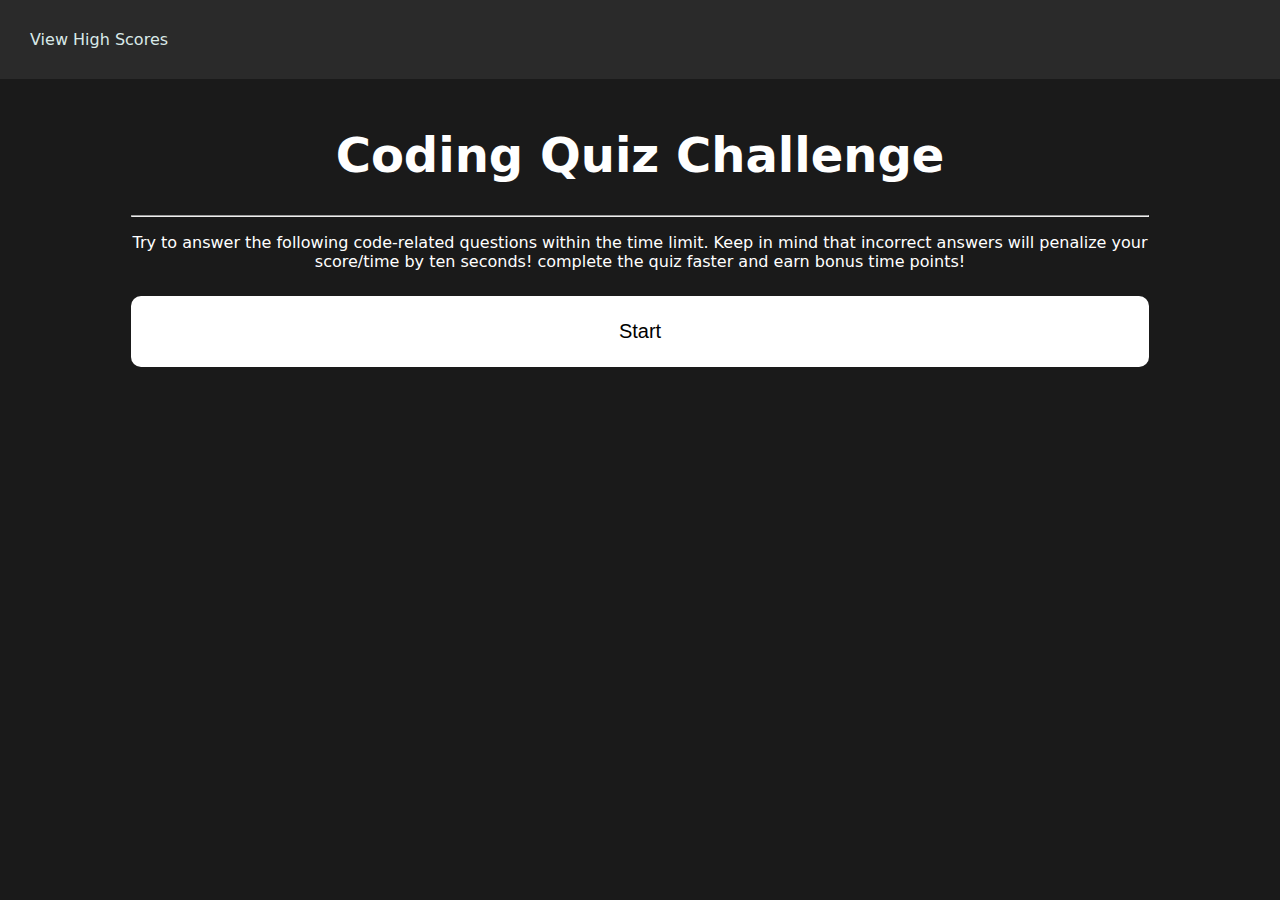
<file: index.html>
<!DOCTYPE html>
<html lang="en">

<head>
    <meta charset="UTF-8" />
    <title>module4-challenge</title>

    <link rel="stylesheet" type="text/css" href="./assets/css/style.css" />
</head>

<header>
    <nav>
        <a id = "highscore" href = "highscore.html" style="text-decoration: none; color: #d9e9e8;">View High Scores</a>
        <div class = "timer"></div>
    </nav>
</header>

<body>
  
    <main id = "startpage" >
        <h1 class = "title" >Coding Quiz Challenge</h1>
        <hr />

        <p class = "text1">Try to answer the following code-related questions within the time limit.
            Keep in mind that incorrect answers will penalize your score/time by ten seconds!
            complete the quiz faster and earn bonus time points!</p>
        <button id="start-btn" class="main-btn">Start</button> 
    </main>
    <main id = "questpage" >
        <div class="quiz-container">
            <p id = "question" class = "text2">whats the answer to this question?</p>
            <hr />  
        </div>
        <div class="btn-container">
            <button id = "option1" class = "quest-btn" >button 1</button>
            <button id = "option2" class = "quest-btn" >button 2</button>
            <button id = "option3" class = "quest-btn" >button 3</button>
            <button id = "option4" class = "quest-btn" >button 4</button>
        </div>
    </main>
    <main id = "resultpage">
        <h1 class = "title">Quiz Results</h1>
            <hr />
            <div id="score">Score: 100</div>
            
            <label for="playerName" class="text1">Save Your Score:</label>
            <input type="text" id="playerName" placeholder="Enter Your Name">
            <button id="savescore-btn">Save</button>
            <hr />
        <button id="retry-btn" class="main-btn">Retry</button> 
    </main>
    <script src="assets/js/script.js"></script>
</body>  

</html>
</file>
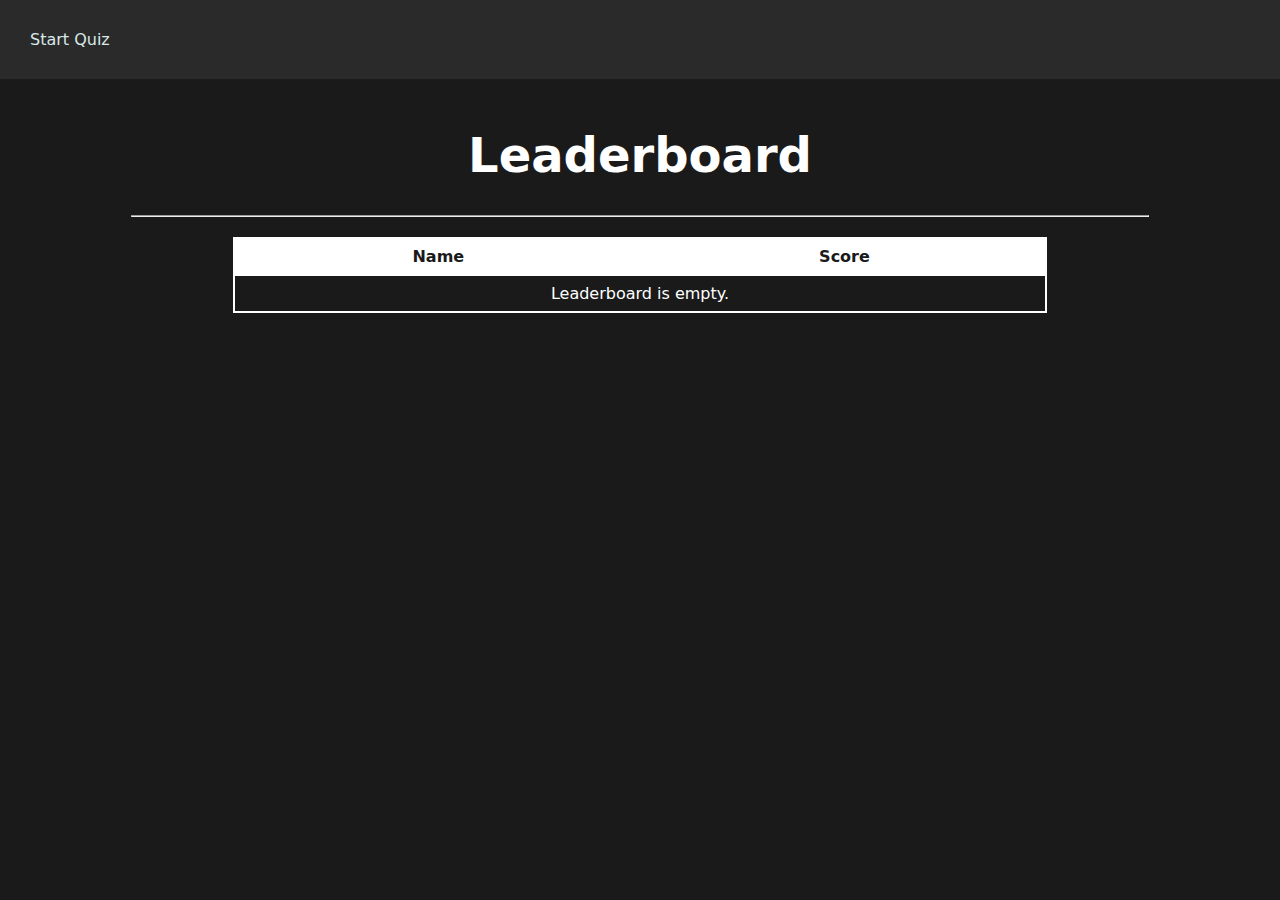
<file: highscore.html>
<!DOCTYPE html>
<html lang="en">

<head>
    <meta charset="UTF-8" />
    <title>module4-challenge</title>

    <link rel="stylesheet" type="text/css" href="./assets/css/style.css" />
</head>

<header>
    <nav>
        <a href = "index.html" style="text-decoration: none; color: #d9e9e8;">Start Quiz</a>
        <div class = "timer"></div>
    </nav>
</header>

<body>
    <main>
        <h1 class = "title" >Leaderboard</h1>
        <hr />
        <table id="leaderboard">
            <thead>
                <tr>
                    <th class="dark-text">Name</th>
                    <th class="dark-text">Score</th>
                </tr>
            </thead>
            <tbody id="leaderboardBody">
                <!-- Leaderboard entries will be added dynamically here -->
            </tbody>
        </table>
        <script>
document.addEventListener('DOMContentLoaded', function() {

    // Retrieve the existing leaderboard data from local storage
    var leaderboardData = JSON.parse(localStorage.getItem("finalScores")) || [];

    console.log("Leaderboard data:", leaderboardData);

    // Clear existing entries
    var leaderboardBody = document.getElementById("leaderboardBody");
    leaderboardBody.innerHTML = ""; 

    if (leaderboardData.length > 0) {
        console.log("Entering if statement");

        // Sort the leaderboardData array by score in descending order
        leaderboardData.sort((a, b) => b.score - a.score);

        leaderboardData.forEach(entry => {
            // Accessing "name" and "score" properties of each entry
            var name = entry.name;
            var score = entry.score;

            // Display the name and score (you can customize this part)
            console.log("Name:", name, "Score:", score);

            // Add the entry to the leaderboard table
            var row = leaderboardBody.insertRow();
            row.insertCell(0).innerText = name;
            row.insertCell(1).innerText = score;
        });
    } else {
        console.log("Entering else statement");

        // Display a message if the leaderboard is empty
        var row = leaderboardBody.insertRow();
        var cell = row.insertCell(0);
        cell.colSpan = 2;
        cell.innerText = "Leaderboard is empty.";
    }
});
        </script>
    
    </main>
</body>  

</html>
</file>
<file: assets/css/style.css>
body {
  color: white;
  background-color: #1a1a1a;  
  text-align: center;
  margin: 0;
  text-decoration: none;
  font-family: system-ui, -apple-system, BlinkMacSystemFont, 'Segoe UI', Roboto, Oxygen, Ubuntu, Cantarell, 'Open Sans', 'Helvetica Neue', sans-serif;
}

header {
  background-color: #2a2a2a;
  padding: 15px;
}

nav {
  display: flex; 
  justify-content: space-between; 
  align-items: center; 
  padding: 15px;
}

nav .timer {
  color: white; 
  text-decoration: none;
}

main {
  margin: 3rem auto;
  max-width: 90vw;
  width: 100ch;
}

h1 {
  font-size: 3rem;
}

p {
  margin-top: 1rem;
  margin-bottom: 0.5rem;
}

.text2 {
  font-size: 2rem;
}

#startpage{
  display: block;
}

.main-btn {
  color: black;
  background-color: white;
  font-size: 1.25rem;
  padding: 1.5rem 1.4rem;
  width: 100%;
  display: block;
  text-align: center;
  border-radius: 10px;
  cursor: pointer;
  outline: none;
  border: none;
  margin-top: 25px;
}

/* result page */

#resultpage {
  display: none;
}

#score {
  font-size: 2.5rem;
  margin-top: 25px;
  margin-bottom: 25px;
}

#savescore-btn {
  margin-bottom: 25px;
}



/* quiz question pages */

#questpage {
  display: none;
}

.quest-btn {
  color: black;
  background-color: white;
  font-size: 1.25rem;
  padding: 1.5rem 1.4rem;
  width: 100%;
  display: block;
  text-align: center;
  border-radius: 10px;
  cursor: pointer;
  outline: none;
  border: none;
  margin-top: 15px;
}

.quest-btn:hover {
  background-color: lightgrey;
}

.quest-btn:active {
  background-color: darkgrey;
}

.main-btn:hover {
  background-color: lightgrey;
}

.main-btn:active {
  background-color: darkgrey; 
}

.quiz-container {
  height: 100px;
  margin-bottom: 50px;
}

.btn-container {
  position: relative;
  height: 50px;
}



/* leaderboard page css */

#leaderboard {
  width: 80%;
  margin: 20px auto;
  border-collapse: collapse;
}

#leaderboard th, #leaderboard td {
  border: 2px solid white;
  padding: 8px;
}

#leaderboard th {
  background-color: white;
}

table {
  align-content: center;
}

.dark-text {
  color: #1a1a1a;
}
</file>
